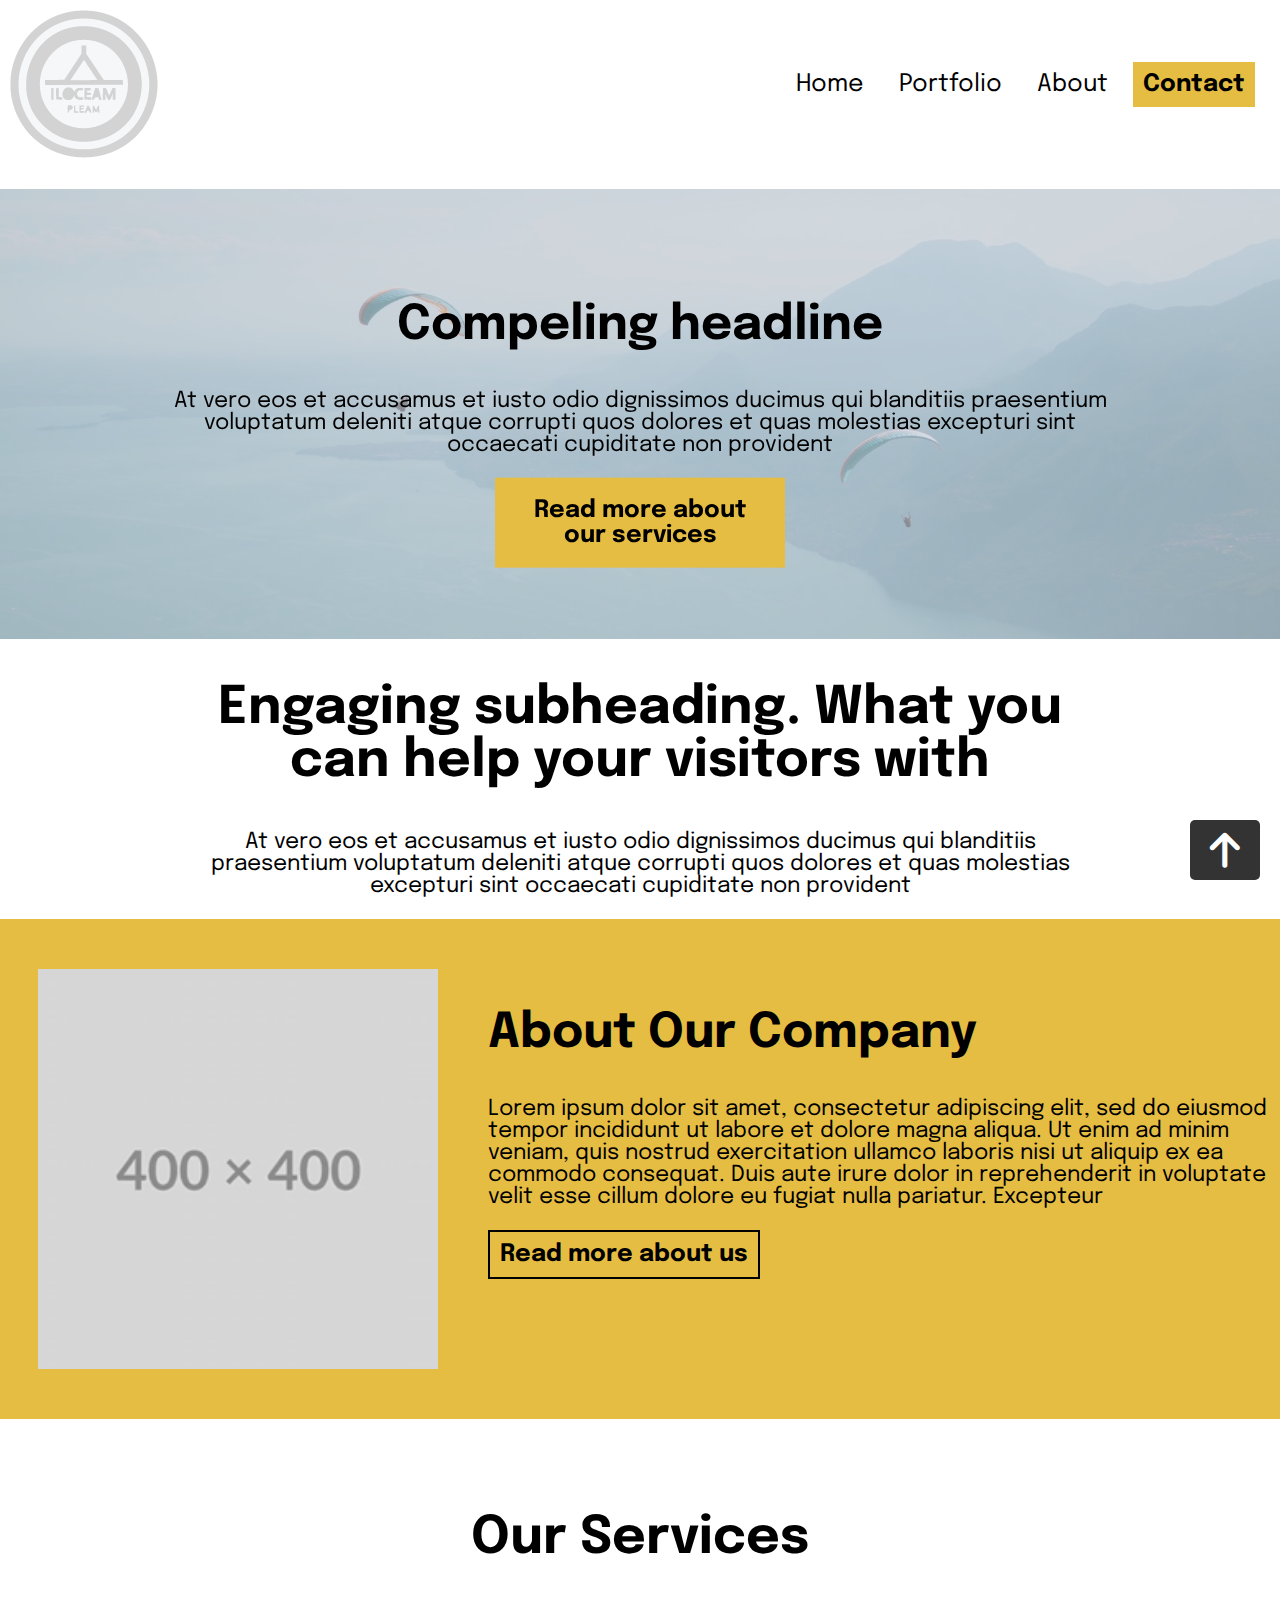
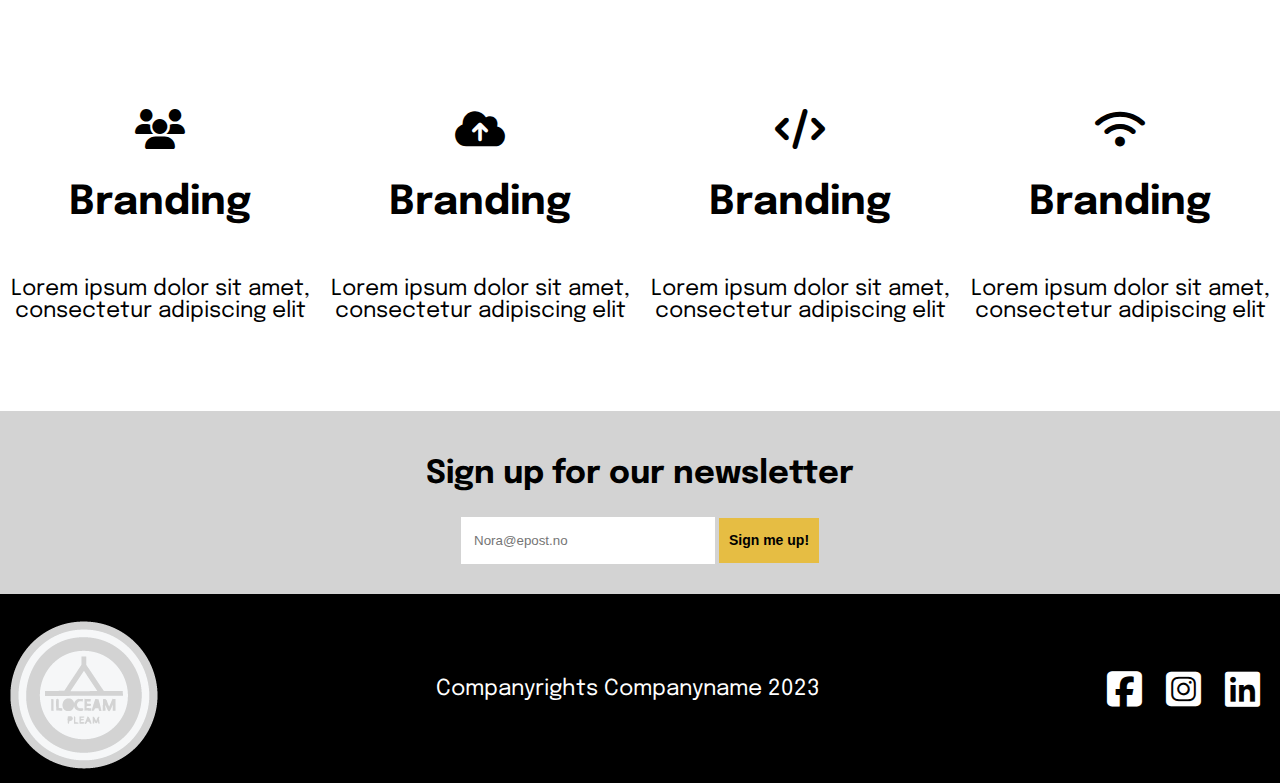
<file: index.html>
<!DOCTYPE html>
<html lang="nb" itemtype="http://schema.org/WebPage">

<head>
    <link href='https://fonts.googleapis.com/css?family=Epilogue' rel='stylesheet'>
    <link rel="stylesheet" href="https://cdnjs.cloudflare.com/ajax/libs/font-awesome/6.4.2/css/all.min.css">
    <link rel="stylesheet" href="css/style.css">
    <link rel="stylesheet" href="https://fonts.googleapis.com/css2?family=Epilogue:wght@400;700&display=swap">
    <link rel="icon" type="image/x-icon" href="/img/favicon.ico">
    <title itemprop="name">Home</title>
    <meta charset="UTF-8">

    <!--"Dummy" Lenker-->
    <meta property="og:title" content="Webutvikling Exam 2023 Home Page">
    <meta property="og:description" content="Home Page for Exam 2023">
    <meta property="og:image" content="C:\Users\kevin\Documents\GitHub\Eksamen_Webutvikling_Høst23\img\logo1.png">
    <meta property="og:url" content="C:\Users\kevin\Documents\GitHub\Eksamen_Webutvikling_Høst23\index.html">
    <meta property="og:type" content="website">

    <meta name="description" content="Home page for the Company">
    <meta name="keywords" content="Home, Services, Branding">
    <meta name="author" content="Kevin Reinaas">

</head>

<body itemscope itemtype="http://schema.org/WebPage">

    <header role="banner">
        <a href="index.html" title="Go to Home">
            <img src="img/logo1.png" alt="Company Logo" itemprop="image"><br><br>
        </a>
        <nav role="navigation" aria-label="Main Navigation">
            <a href="index.html" class="head-link" aria-current="page" tabindex="1" title="Go to Home Page">Home</a><br><br>
            <a href="products.html" class="head-link" tabindex="2" title="Go to Portfolio">Portfolio</a><br><br>
            <a href="about.html" class="head-link" tabindex="3" title="Go to About Page">About</a><br><br>
            <a href="about.html#contact" class="headline-link1" tabindex="4" title="Contact Us">Contact</a>
        </nav>
    </header>

    <main itemscope itemtype="http://schema.org/CreativeWork">
        <div class="headline1" role="banner" aria-labelledby="headline-title" itemprop="about">
            <video id="my-vid" autoplay muted loop>
                <source src="img/mountains.mp4" type="video/mp4">
            </video>
            <div class="overlay" aria-hidden="true"></div>
            <article id="article-card" itemprop="headline">
                <h2 id="headline-title">Compeling headline</h2>
                <p itemprop="description">At vero eos et accusamus et iusto odio dignissimos ducimus qui blanditiis
                    praesentium voluptatum deleniti atque corrupti quos dolores et quas molestias excepturi sint
                    occaecati cupiditate non provident
                </p>
                <a href="#services" class="headline-link" title="Read more about our services" itemprop="url">Read more
                    about our services</a>
            </article>
        </div>

        <section class="engage" role="region" aria-labelledby="engage-title" itemprop="about">
            <h2 id="engage-title">Engaging subheading. What you can help your visitors with</h2>
            <p itemprop="description">At vero eos et accusamus et iusto odio dignissimos ducimus qui blanditiis
                praesentium voluptatum deleniti atque corrupti quos dolores et quas molestias excepturi sint
                occaecati cupiditate non provident
            </p>
        </section>

        <div class="about" role="region" aria-labelledby="about-title" itemprop="about">
            <img src="img/placeholder.png" alt="Placeholder Image" itemprop="image">
            <article id="article-card2" itemprop="about">
                <h2 id="about-title">About Our Company</h2>
                <p itemprop="description">Lorem ipsum dolor sit amet, consectetur adipiscing elit, sed do eiusmod
                    tempor incididunt ut labore et dolore magna aliqua. Ut enim ad minim veniam, quis nostrud
                    exercitation ullamco laboris nisi ut aliquip ex ea commodo consequat. Duis aute irure dolor in
                    reprehenderit in voluptate velit esse cillum dolore eu fugiat nulla pariatur. Excepteur
                </p>
                <a href="about.html" class="link2" title="Read more about us" itemprop="url">Read more about us</a>
            </article>
        </div>

        <h2 style="text-align: center; font-size: 52px; padding: 50px;">Our Services</h2>

        <div class="services" id="services" role="region" aria-labelledby="services-title" itemprop="about">
            <section class="services1" itemprop="about">
                <i class="fa-solid fa-users" style="color: #000000;"></i>
                <h2 id="services-title">Branding</h2>
                <p itemprop="description">Lorem ipsum dolor sit amet, consectetur adipiscing elit</p><br>
            </section>
            <section class="services1" itemprop="about">
                <i class="fa-solid fa-cloud-arrow-up" style="color: #000000;"></i>
                <h2>Branding</h2>
                <p itemprop="description">Lorem ipsum dolor sit amet, consectetur adipiscing elit</p><br>
            </section>
            <section class="services1" itemprop="about">
                <i class="fa-solid fa-code" style="color: #000000;"></i>
                <h2>Branding</h2>
                <p itemprop="description">Lorem ipsum dolor sit amet, consectetur adipiscing elit</p><br>
            </section>
            <section class="services1" itemprop="about">
                <i class="fa-solid fa-wifi" style="color: #000000;"></i>
                <h2>Branding</h2>
                <p itemprop="description">Lorem ipsum dolor sit amet, consectetur adipiscing elit</p><br>
            </section>
        </div>

        <section class="newsletter" role="region" aria-labelledby="newsletter-title" itemprop="about">
            <h2 id="newsletter-title">Sign up for our newsletter</h2>
            <input type="text" placeholder="   Nora@epost.no">
            <button itemprop="url">Sign me up!</button>
        </section>
    </main>

    <footer role="contentinfo" itemscope itemtype="http://schema.org/WPFooter">
        <div class="footer-img">
            <br><a href="index.html"><img src="img/logo1.png" alt="Company Logo" itemprop="image"></a>
        </div>
        <p itemprop="name">Companyrights Companyname 2023</p>
        <nav>
            <a href="https://www.facebook.com/"><i class="fa-brands fa-square-facebook"
                    style="color: #ffffff;"></i></a>
            <a href="https://www.instagram.com/"><i class="fa-brands fa-square-instagram"
                    style="color: #ffffff;"></i></a>
            <a href="https://no.linkedin.com/"><i class="fa-brands fa-linkedin" style="color: #ffffff;"></i></a>
        </nav>
        <a href="#top" class="back-to-top-button" aria-label="Back to Top"><i
                class="fa-solid fa-arrow-up"></i></a>
    </footer>
</body>
</html>
</file>
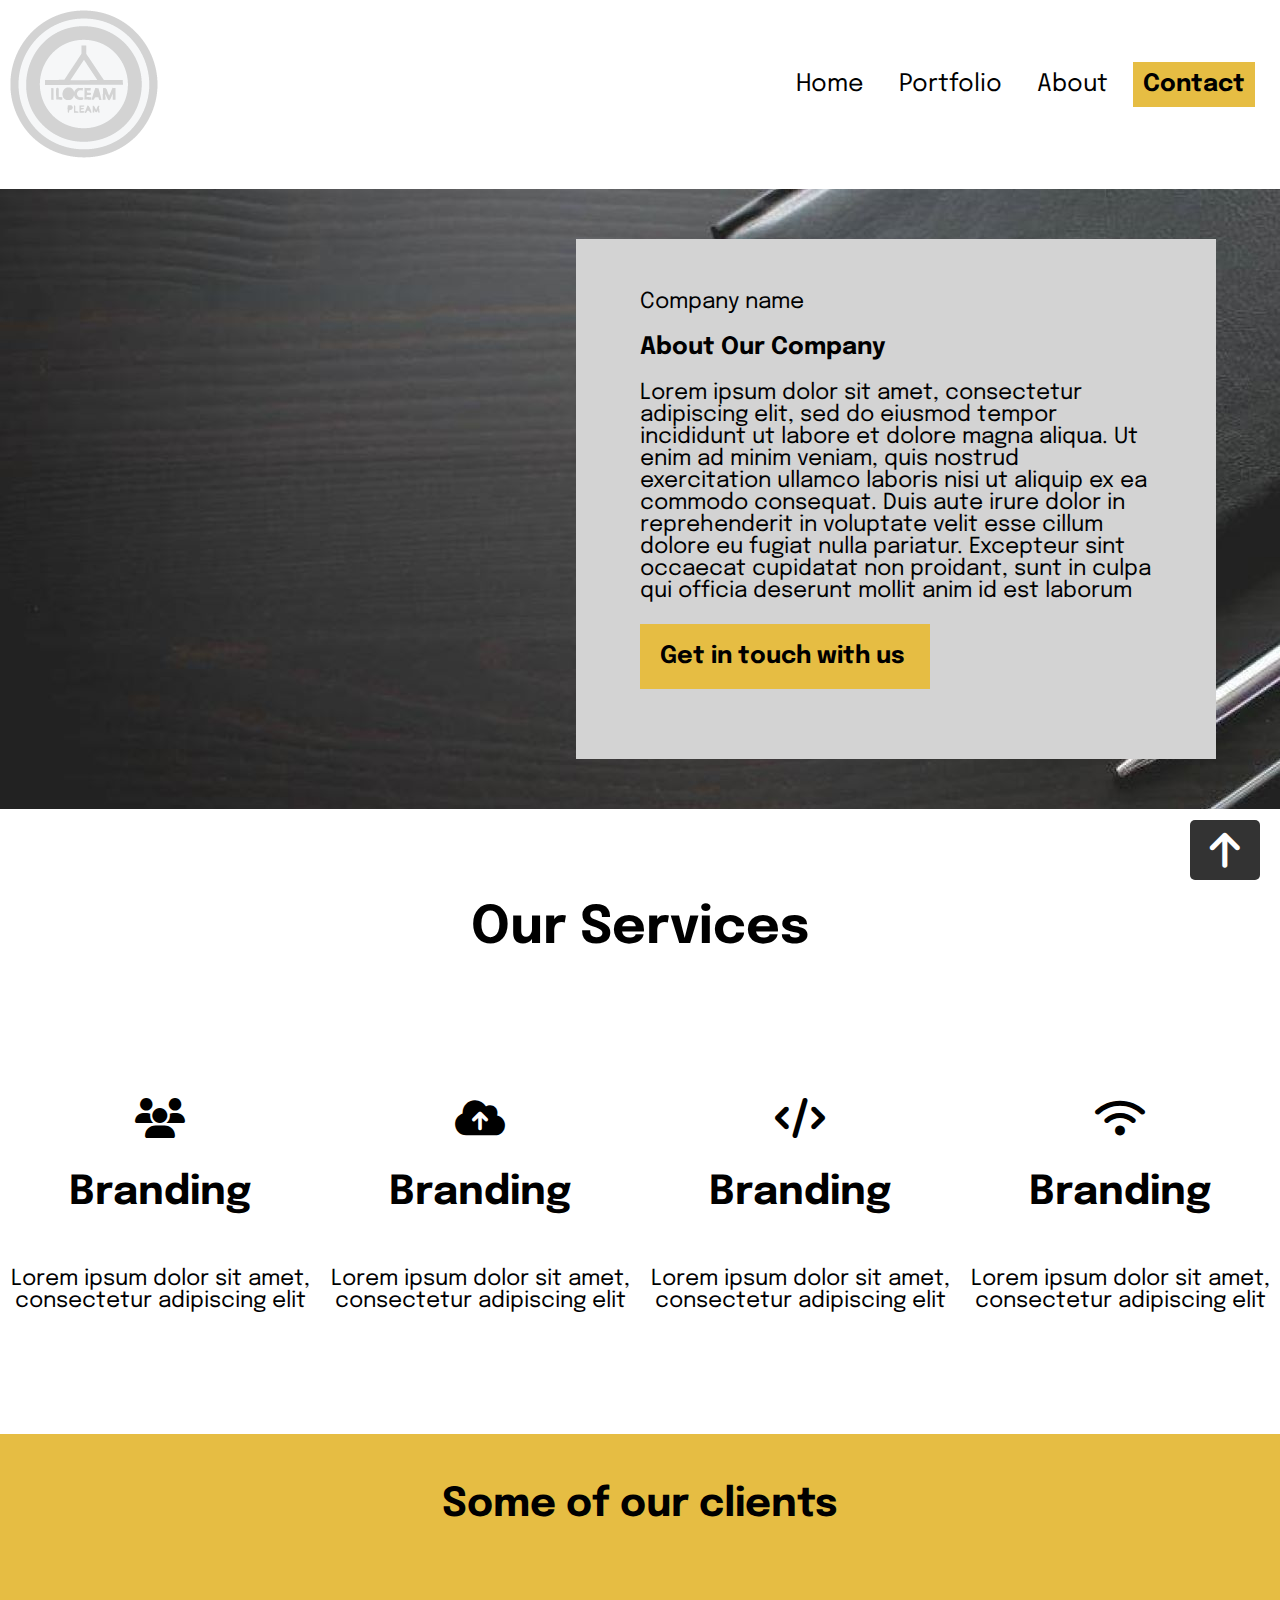
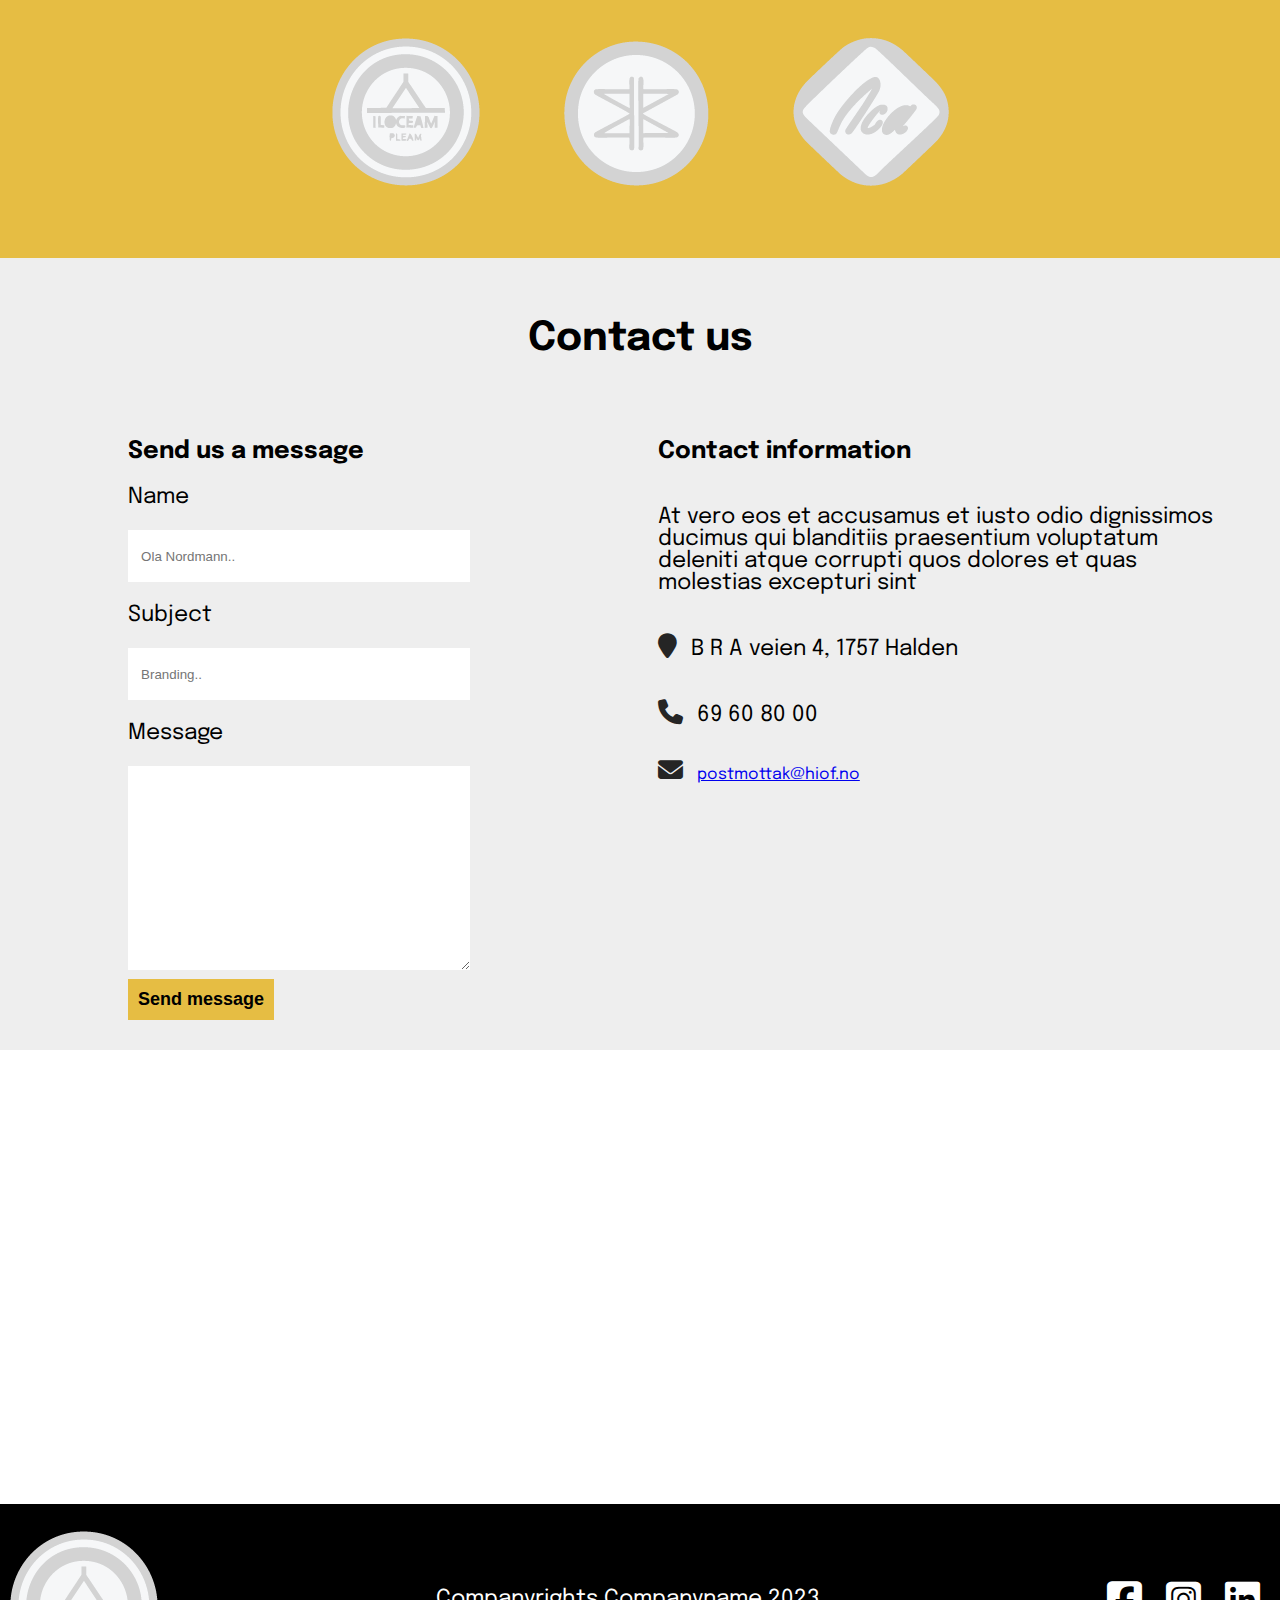
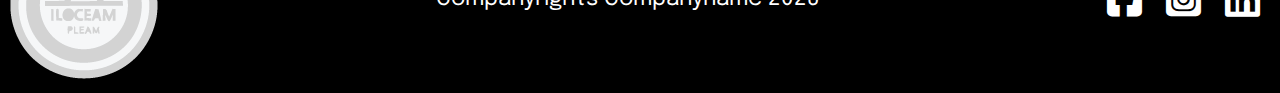
<file: about.html>
<!DOCTYPE html>
<html lang="nb" itemscope itemtype="http://schema.org/WebPage">

<head>
    <link href='https://fonts.googleapis.com/css?family=Epilogue' rel='stylesheet'>
    <link rel="stylesheet" href="https://cdnjs.cloudflare.com/ajax/libs/font-awesome/6.4.2/css/all.min.css">
    <link rel="stylesheet" href="css/style.css">
    <link rel="stylesheet" href="https://fonts.googleapis.com/css2?family=Epilogue:wght@400;700&display=swap">
    <link rel="icon" type="image/x-icon" href="/img/favicon.ico">
    <title itemprop="name">About</title>
    <meta charset="UTF-8">

    <!--"Dummy" Lenker-->
    <meta property="og:title" content="Webutvikling Exam 2023 About Page">
    <meta property="og:description" content="About Page for Exam 2023">
    <meta property="og:image" content="C:\Users\kevin\Documents\GitHub\Eksamen_Webutvikling_Høst23\img\logo1.png">
    <meta property="og:url" content="C:\Users\kevin\Documents\GitHub\Eksamen_Webutvikling_Høst23\about.html">
    <meta property="og:type" content="website">

    <meta name="description" content="About page for the Company">
    <meta name="keywords" content="About, Services, Branding">
    <meta name="author" content="Kevin Reinaas">

</head>

<body itemscope itemtype="http://schema.org/WebPage">

    <header role="banner">
        <a href="index.html" title="Go to Home">
            <img src="img/logo1.png" alt="Company Logo" itemprop="image"><br><br>
        </a>
        <nav role="navigation" aria-label="Main Navigation">
            <a href="index.html" class="head-link" aria-current="page" tabindex="1" title="Go to Home Page">Home</a><br><br>
            <a href="products.html" class="head-link" tabindex="2" title="Go to Portfolio">Portfolio</a><br><br>
            <a href="about.html" class="head-link" tabindex="3" title="Go to About Page">About</a><br><br>
            <a href="about.html#contact" class="headline-link1" tabindex="4" title="Contact Us">Contact</a>
        </nav>
    </header>

    <main itemscope itemtype="http://schema.org/CreativeWork">
        <div class="headline" role="region" aria-labelledby="article-card3-title" style="padding-top: 50px;" itemscope itemtype="http://schema.org/Article">
            <article id="article-card3" itemprop="mainEntity">
                <p itemprop="author" itemscope itemtype="http://schema.org/Organization">Company name</p>
                <h2 id="article-card3-title" itemprop="headline">About Our Company</h2>
                <p itemprop="description">Lorem ipsum dolor sit amet, consectetur adipiscing elit, sed do eiusmod tempor
                    incididunt ut labore et dolore magna aliqua. Ut enim ad minim veniam, quis nostrud
                    exercitation ullamco laboris nisi ut aliquip ex ea commodo consequat. Duis aute
                    irure dolor in reprehenderit in voluptate velit esse cillum dolore eu fugiat nulla
                    pariatur. Excepteur sint occaecat cupidatat non proidant, sunt in culpa qui officia
                    deserunt mollit anim id est laborum
                </p>
                <a href="#contact" class="headline-link" style="margin-bottom: 40px;" role="button" aria-label="Get in touch with us" itemprop="url">Get in touch with us</a>
            </article>
        </div>
        
        <h2 style="text-align: center; font-size: 52px; padding: 50px;">Our Services</h2>

        <div class="services" id="services" role="region" aria-labelledby="services-title" itemprop="about">
            <section class="services1" itemprop="about">
                <i class="fa-solid fa-users" style="color: #000000;"></i>
                <h2 id="services-title">Branding</h2>
                <p itemprop="description">Lorem ipsum dolor sit amet, consectetur adipiscing elit</p><br>
            </section>
            <section class="services1" itemprop="about">
                <i class="fa-solid fa-cloud-arrow-up" style="color: #000000;"></i>
                <h2>Branding</h2>
                <p itemprop="description">Lorem ipsum dolor sit amet, consectetur adipiscing elit</p><br>
            </section>
            <section class="services1" itemprop="about">
                <i class="fa-solid fa-code" style="color: #000000;"></i>
                <h2>Branding</h2>
                <p itemprop="description">Lorem ipsum dolor sit amet, consectetur adipiscing elit</p><br>
            </section>
            <section class="services1" itemprop="about">
                <i class="fa-solid fa-wifi" style="color: #000000;"></i>
                <h2>Branding</h2>
                <p itemprop="description">Lorem ipsum dolor sit amet, consectetur adipiscing elit</p><br>
            </section>
        </div>
        <section class="clients" role="region" aria-labelledby="clients-title" itemscope itemtype="http://schema.org/Organization">
            <h2 id="clients-title" itemprop="name">Some of our clients</h2>
            <div class="clients2">
                <img src="img/logo1.png" class="logo1" alt="logo1" itemprop="logo">
                <img src="img/logo2.png" class="logo2" alt="logo2" itemprop="logo">
                <img src="img/logo3.png" class="logo3" alt="logo3" itemprop="logo">
            </div>
        </section>
        
        <article class="contact-art" role="main" aria-labelledby="contact-title" itemscope itemtype="http://schema.org/ContactPage">
            <h2 class="title" id="contact-title">Contact us</h2>
            <div class="info-div">
                <section class="contact" id="contact" itemscope itemtype="http://schema.org/ContactPoint">
                    <h2>Send us a message</h2>
                    <p>Name</p>
                    <input type="text" placeholder="   Ola Nordmann.." itemprop="givenName">
                    <p>Subject</p>
                    <input type="text" placeholder="   Branding.." itemprop="about">
                    <p>Message</p>
                    <textarea itemprop="description"></textarea><br>
                    <button>Send message</button>
                </section>
                <section class="info" role="contentinfo" itemscope itemtype="http://schema.org/PostalAddress">
                    <h2>Contact information</h2>
                     <p itemprop="description">At vero eos et accusamus et iusto odio dignissimos ducimus qui blanditiis
                        praesentium voluptatum deleniti atque corrupti quos dolores et quas molestias
                        excepturi sint
                     </p>
                     <i class="fa-solid fa-location-pin" style="color: #252525;"></i>
                     <p itemprop="address">B R A veien 4, 1757 Halden</p><br>
                     <i class="fa-solid fa-phone" style="color: #252525;"></i>
                     <p itemprop="telephone">69 60 80 00</p><br>
                     <i class="fa-solid fa-envelope" style="color: #252525;"></i>
                     <a itemprop="email" href="about.html">postmottak@hiof.no</a><br>
                </section>
            </div>
        </article>
        <iframe src="https://www.google.com/maps/embed?pb=!1m18!1m12!1m3!1d2976.215738732844!2d11.349907148125842!3d59.129203221800886!2m3!1f0!2f0!3f0!3m2!1i1024!2i768!4f13.1!3m3!1m2!1s0x464412f0d344246f%3A0x4e47f19c99b253b1!2zSMO4Z3Nrb2xlbiBpIMOYc3Rmb2xk!5e0!3m2!1sno!2sno!4v1700694271158!5m2!1sno!2sno" width="600" height="450" style="border:0;" allowfullscreen="" loading="lazy" referrerpolicy="no-referrer-when-downgrade" aria-label="Google Map"></iframe>        
    </main>
    <footer role="contentinfo" itemscope itemtype="http://schema.org/WPFooter">
        <div class="footer-img">
            <br><a href="index.html"><img src="img/logo1.png" alt="Company Logo" itemprop="image"></a>
        </div>
        <p itemprop="name">Companyrights Companyname 2023</p>
        <nav>
            <a href="https://www.facebook.com/"><i class="fa-brands fa-square-facebook"
                    style="color: #ffffff;"></i></a>
            <a href="https://www.instagram.com/"><i class="fa-brands fa-square-instagram"
                    style="color: #ffffff;"></i></a>
            <a href="https://no.linkedin.com/"><i class="fa-brands fa-linkedin" style="color: #ffffff;"></i></a>
        </nav>
        <a href="#top" class="back-to-top-button" aria-label="Back to Top"><i
                class="fa-solid fa-arrow-up"></i></a>
    </footer>
</body>
</html>
</file>
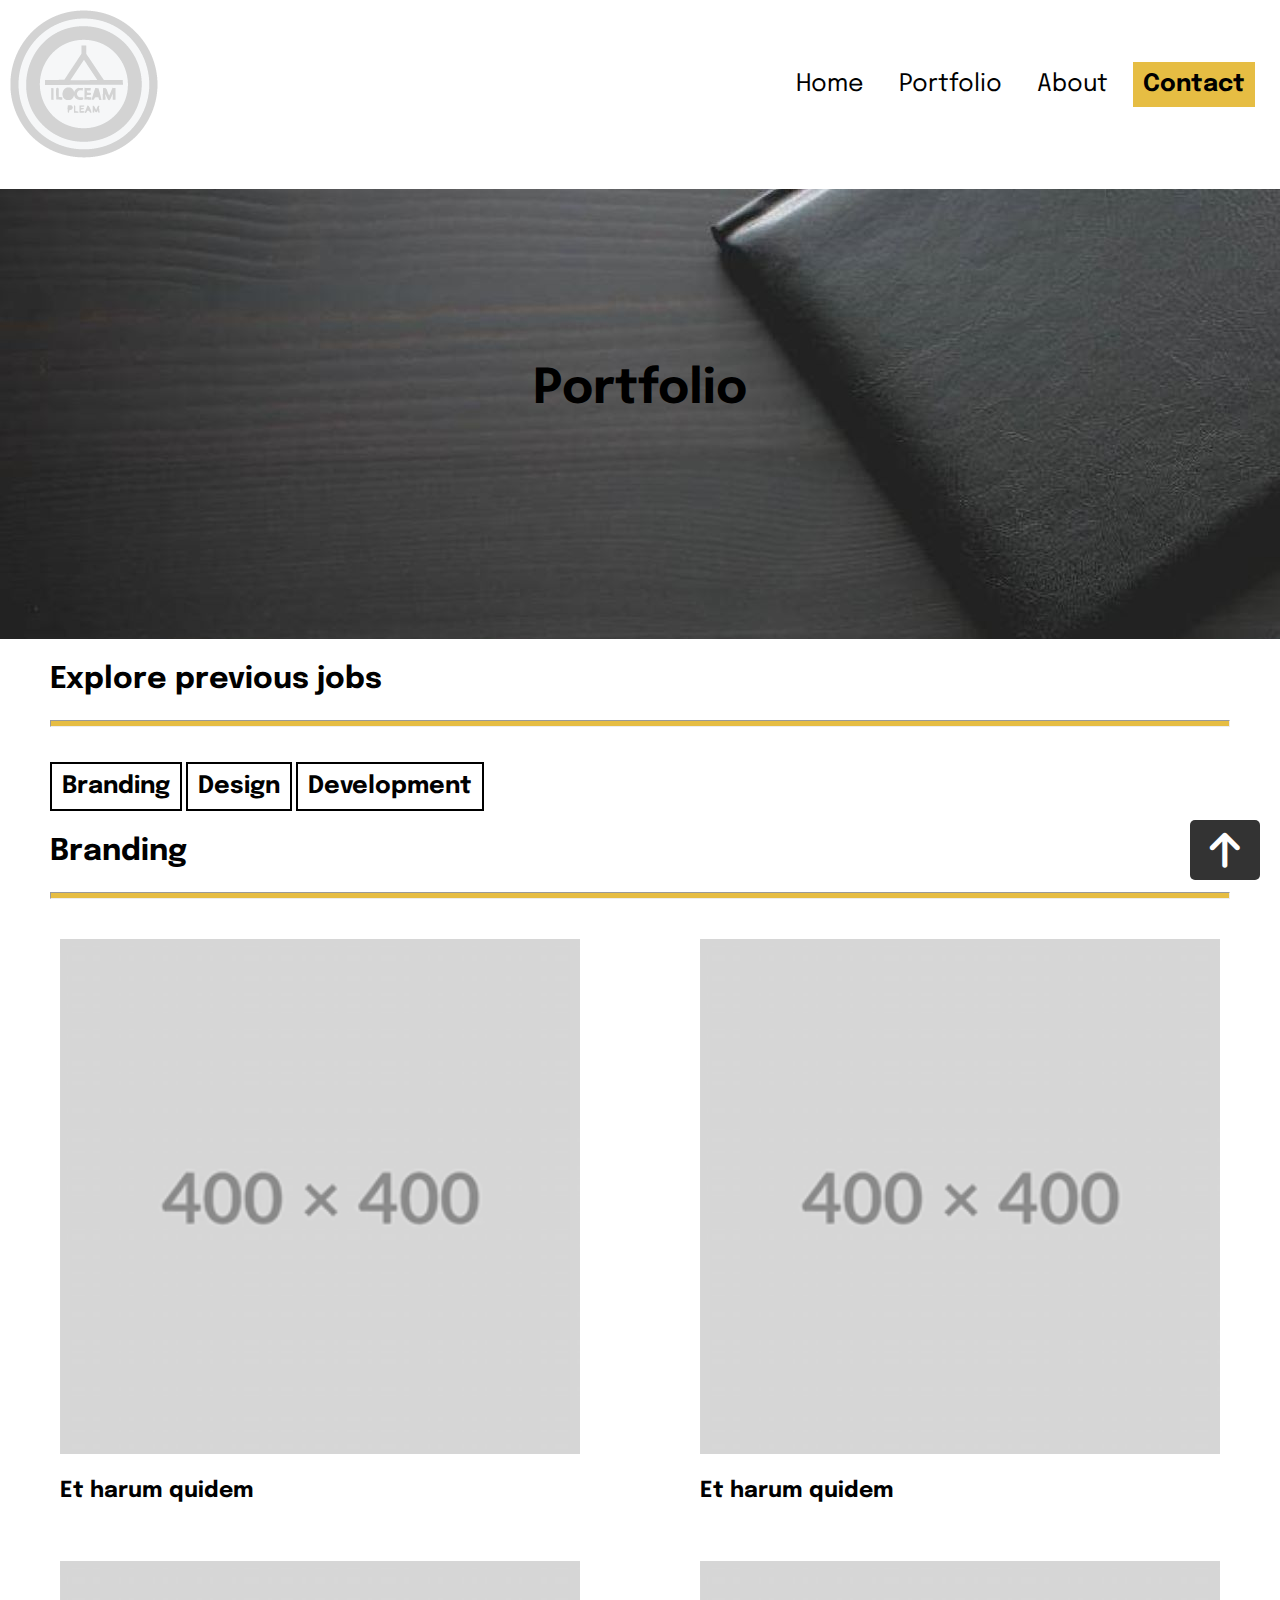
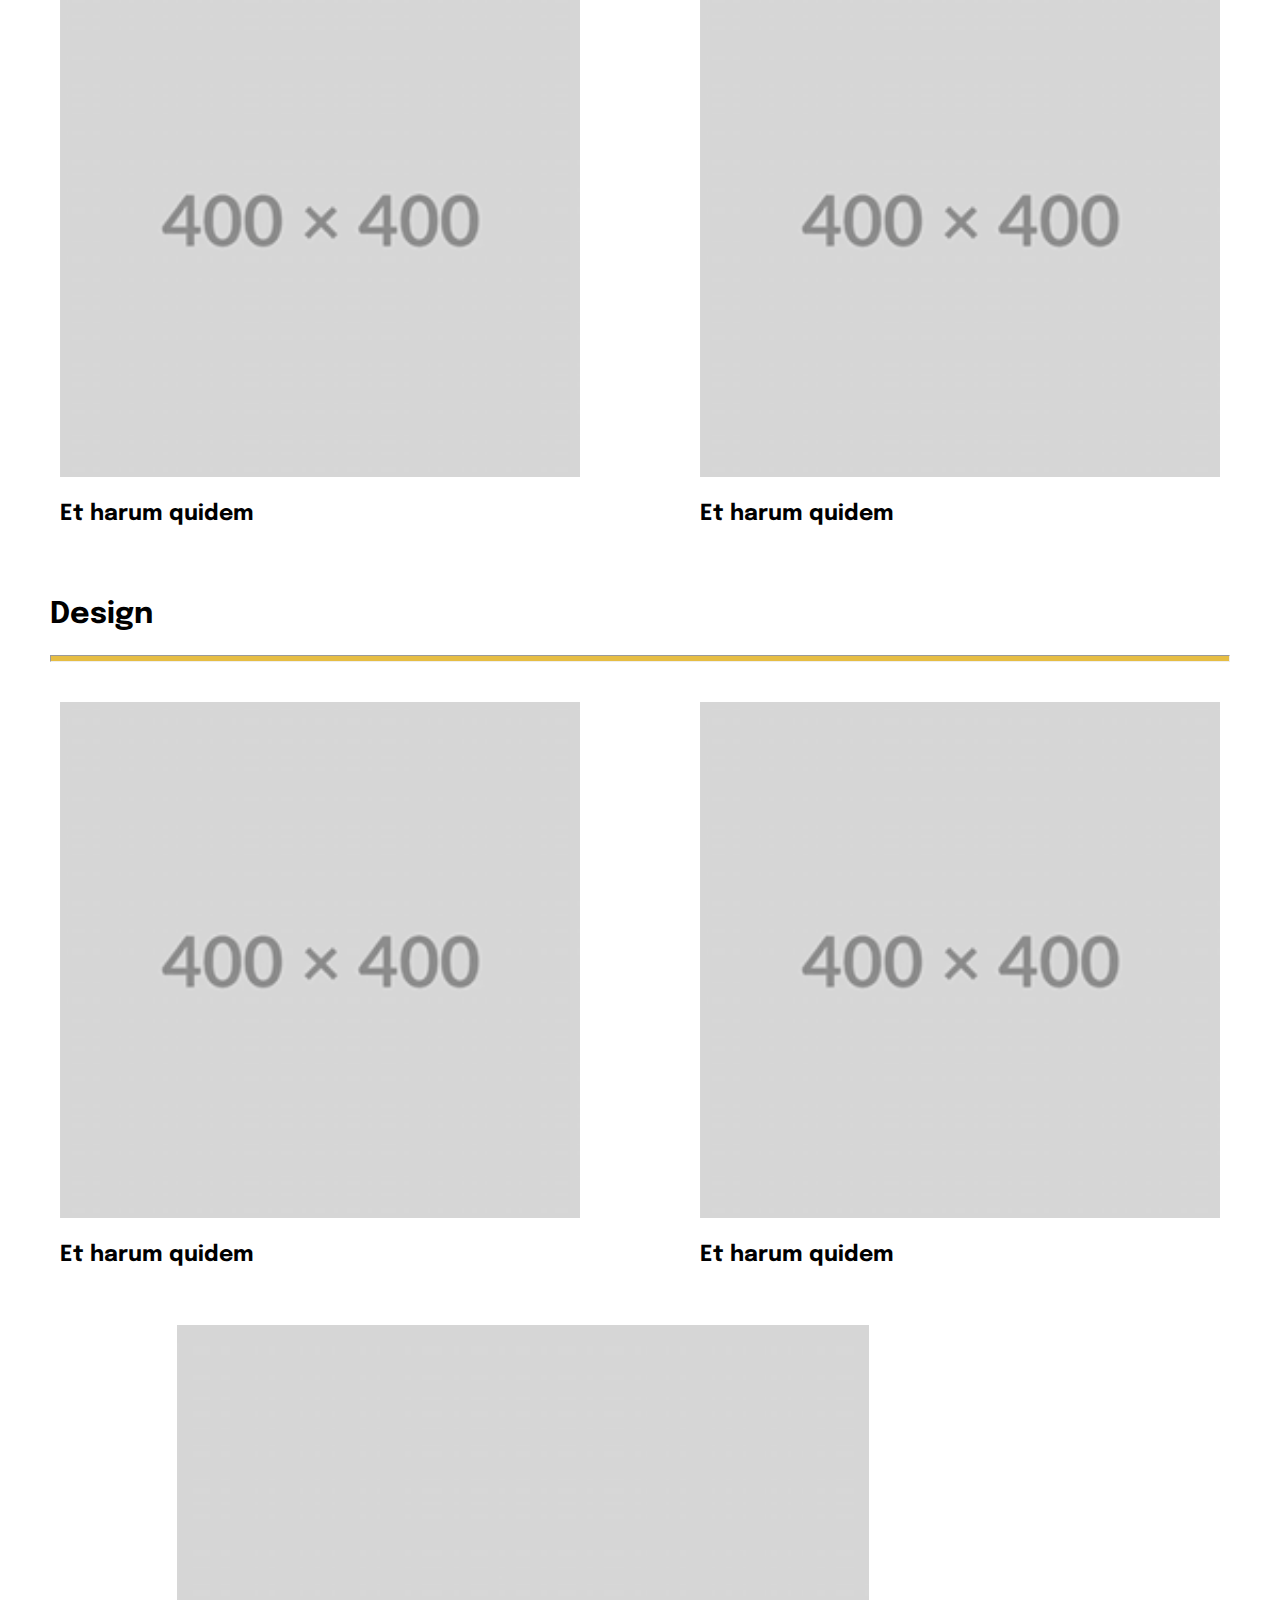
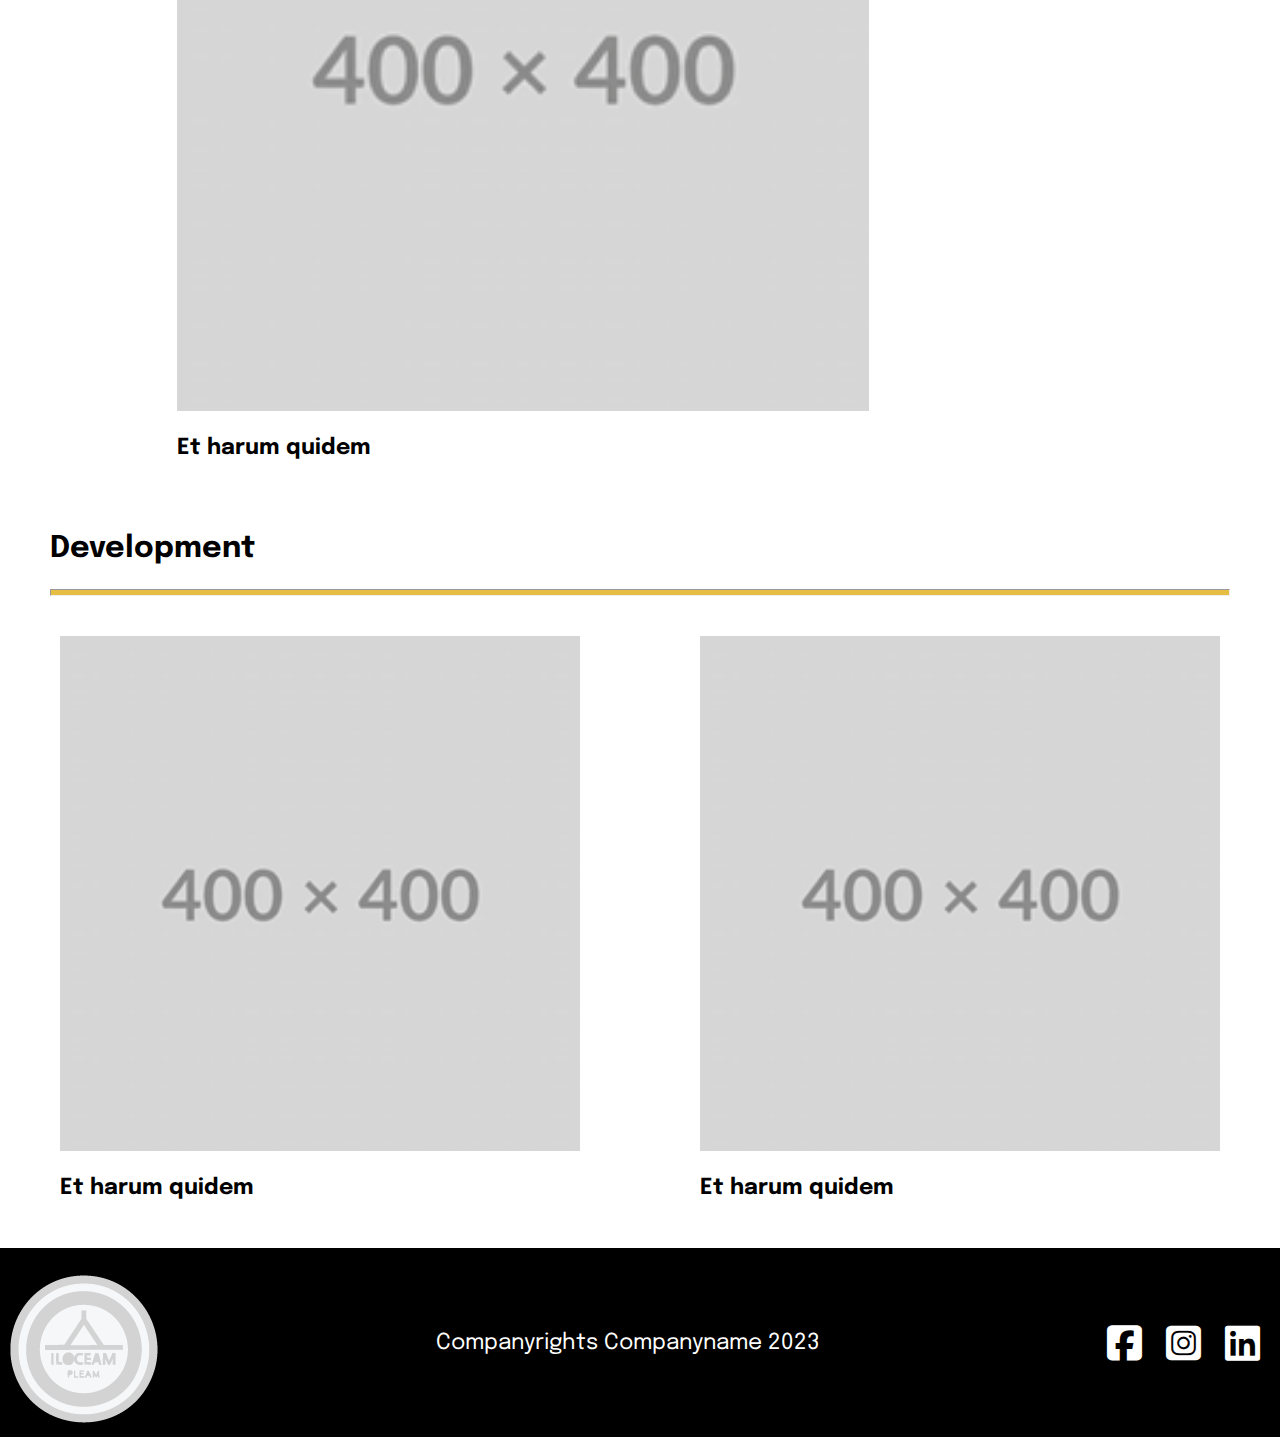
<file: products.html>
<!DOCTYPE html>
<html lang="nb" itemscope itemtype="http://schema.org/WebPage">

<head>
    <link href='https://fonts.googleapis.com/css?family=Epilogue' rel='stylesheet'>
    <link rel="stylesheet" href="https://cdnjs.cloudflare.com/ajax/libs/font-awesome/6.4.2/css/all.min.css">
    <link rel="stylesheet" href="css/style.css">
    <link rel="stylesheet" href="https://fonts.googleapis.com/css2?family=Epilogue:wght@400;700&display=swap">
    <link rel="icon" type="image/x-icon" href="/img/favicon.ico">
    <title itemprop="name">Products</title>
    <meta charset="UTF-8">

    <!--"Dummy" Lenker-->
    <meta property="og:title" content="Webutvikling Exam 2023 Products Page">
    <meta property="og:description" content="Products Page for Exam 2023">
    <meta property="og:image" content="C:\Users\kevin\Documents\GitHub\Eksamen_Webutvikling_Høst23\img\logo1.png">
    <meta property="og:url" content="C:\Users\kevin\Documents\GitHub\Eksamen_Webutvikling_Høst23\products.html">
    <meta property="og:type" content="website">

    <meta name="description" content="Products page for the Company">
    <meta name="keywords" content="Products, Services, Branding">
    <meta name="author" content="Kevin Reinaas">

</head>

<body itemscope itemtype="http://schema.org/WebPage">

    <header role="banner">
        <a href="index.html" title="Go to Home">
            <img src="img/logo1.png" alt="Company Logo" itemprop="image"><br><br>
        </a>
        <nav role="navigation" aria-label="Main Navigation">
            <a href="index.html" class="head-link" aria-current="page" tabindex="1" title="Go to Home Page">Home</a><br><br>
            <a href="products.html" class="head-link" tabindex="2" title="Go to Portfolio">Portfolio</a><br><br>
            <a href="about.html" class="head-link" tabindex="3" title="Go to About Page">About</a><br><br>
            <a href="about.html#contact" class="headline-link1" tabindex="4" title="Contact Us">Contact</a>
        </nav>
    </header>

    <main itemscope itemtype="http://schema.org/CreativeWork">
        <div class="portfolio" role="region" itemscope itemtype="http://schema.org/CollectionPage">
            <div class="headline2" role="banner" aria-labelledby="article-title">
                <article id="article-card4" role="article" itemscope itemtype="http://schema.org/Article">
                    <h2 id="article-title" itemprop="name">Portfolio</h2>
                </article>
            </div>
        
            <section class="jobs" role="region" aria-labelledby="jobs-title">
                <h2 id="jobs-title" itemprop="about">Explore previous jobs</h2>
                <hr>
                <a href="#branding" class="products-link3" role="link" itemprop="url">Branding</a>
                <a href="#design" class="products-link" role="link" itemprop="url">Design</a>
                <a href="#development" class="products-link2" role="link" itemprop="url">Development</a>
            </section>
            <h2 id="branding-title" itemprop="about">Branding</h2>
            <hr>
            <section class="branding" role="region">
                <section class="img-section">
                    <img src="img/placeholder.png" alt="Branding Image" itemprop="image">
                    <h3 itemprop="headline">Et harum quidem</h3><br>
                    </section>
                    <section class="img-section">
                    <img src="img/placeholder.png" alt="Branding Image" itemprop="image">
                    <h3 itemprop="headline">Et harum quidem</h3><br>
                    </section>
                    <section class="img-section">
                    <img src="img/placeholder.png" alt="Branding Image" itemprop="image">
                    <h3 itemprop="headline">Et harum quidem</h3><br>
                    </section>
                    <section class="img-section">
                    <img src="img/placeholder.png" alt="Branding Image" itemprop="image">
                    <h3 itemprop="headline">Et harum quidem</h3><br>
                    </section>
            </section>
            <h2 id="branding-title" itemprop="about">Design</h2>
            <hr>
            <section class="branding" role="region">
                <section class="img-section">
                    <img src="img/placeholder.png" alt="Branding Image" itemprop="image">
                    <h3 itemprop="headline">Et harum quidem</h3><br>
                    </section>
                    <section class="img-section">
                    <img src="img/placeholder.png" alt="Branding Image" itemprop="image">
                    <h3 itemprop="headline">Et harum quidem</h3><br>
                    </section>
                    <section class="img-section">
                    <img src="img/placeholder.png" alt="Branding Image" itemprop="image">
                    <h3 itemprop="headline">Et harum quidem</h3><br>
                    </section><br>
            </section>
            <h2 id="branding-title" itemprop="about">Development</h2>
                <hr>
            <section class="branding" role="region">
                <section class="img-section">
                    <img src="img/placeholder.png" alt="Branding Image" itemprop="image">
                    <h3 itemprop="headline">Et harum quidem</h3><br>
                    </section>
                    <section class="img-section">
                    <img src="img/placeholder.png" alt="Branding Image" itemprop="image">
                    <h3 itemprop="headline">Et harum quidem</h3><br>
                    </section>
                    </section>
        </div>
    </main>
    <footer role="contentinfo" itemscope itemtype="http://schema.org/WPFooter">
        <div class="footer-img">
            <br><a href="index.html"><img src="img/logo1.png" alt="Company Logo" itemprop="image"></a>
        </div>
        <p itemprop="name">Companyrights Companyname 2023</p>
        <nav>
            <a href="https://www.facebook.com/"><i class="fa-brands fa-square-facebook"
                    style="color: #ffffff;"></i></a>
            <a href="https://www.instagram.com/"><i class="fa-brands fa-square-instagram"
                    style="color: #ffffff;"></i></a>
            <a href="https://no.linkedin.com/"><i class="fa-brands fa-linkedin" style="color: #ffffff;"></i></a>
        </nav>
        <a href="#top" class="back-to-top-button" aria-label="Back to Top"><i
                class="fa-solid fa-arrow-up"></i></a>
    </footer>
</body>
</html>
</file>
<file: css/style.css>
html {
    max-width: 1600px;
}

header {
    text-align: center;
}

body {
    margin: 0;
    padding: 0;
    font-family: 'Epilogue', sans-serif;
}

footer {
    padding-top: 30px;
    padding-bottom: 30px;
    text-align: center;
    background-color: #000;
}

footer p {
    color: #fff;
}

.headline, .headline1, .headline2 {
    background: url("../img/background.jpg");
    width: 100%;
    overflow: hidden;
    text-align: center;
    display: flex;
    align-items: center;
    justify-content: center;
    padding-bottom: 50px;
    min-height: 400px;
}

.headline1 h2, .headline2 h2 {
    font-size: 48px;
}

p {
    font-size: 22px;
}

.headline-link, .headline-link1 {
    display: inline-block;
    padding: 10px; 
    text-decoration: none;
    font-weight: bold;
    font-size: 24px;
    color: #000;
    background-color: #e6bd43;
    max-width: 250px;
}

.headline-link1 {
    margin-bottom: 30px;
}

.head-link {
    display: inline-block;
    text-decoration: none;
    color: #000;
    padding: 10px; 
    font-size: 24px;
    max-width: 250px;
}

.headline1 {
    background-color: #eee;
}

#article-card {
    padding: 20px;
    border-radius: 10px;
    max-width: 300px;
    width: 100%;
}

#my-vid {
    display: none;
    position: absolute;
    top: 0;
    left: 0;
    width: 100%;
    height: 100%;
    object-fit: cover;
    pointer-events: none;
}

.engage {
    text-align: center;
    width: 70%;
    margin-left: 15%;
}

.engage h2 {
    font-size: 30px;
}

.about {
    text-align: center;
    background-color: #e6bd43;
    padding-top: 50px;
    padding-bottom: 50px;
}

.about img {
    width: 400px;
    height: 400px;
}

#article-card2 {
    max-width: 300px;
    width: 100%;
    margin-left: 20%;
    text-align: left;
}

.link {
    display: inline-block;
    padding: 10px; 
    text-decoration: none;
    font-weight: bold;
    font-size: 24px;
    color: #000;
    border: 2px solid #000;
}

.link2 {
    display: inline-block;
    padding: 10px; 
    text-decoration: none;
    font-weight: bold;
    font-size: 24px;
    color: #000;
    border: 2px solid #000;
}

.services {
    text-align: center;
    padding-top: 30px;
}

.newsletter {
    padding-top: 20px;
    padding-bottom: 30px;
    text-align: center;
    background-color: lightgray;
}

.newsletter input {
    height: 40px;
    width: 250px;
    border: none;
}

button {
    display: inline-block;
    padding: 10px; 
    text-decoration: none;
    border: none;
    font-weight: bold;
    font-size: 14px;
    color: #000;
    background-color: #e6bd43;
}

.fa-brands {
    font-size: 40px;
    margin-left: 10px;
    margin-right: 10px;
}

.fa-solid {
    font-size: 40px;
    margin-left: 10px;
    margin-right: 10px;
}

hr {
    height: 5px;
    background-color: #e6bd43;
    margin-bottom: 30px;
    margin-left: 50px;
    margin-right: 50px;
}

#branding-title {
    text-align: left;
    font-size: 30px;
    margin-left: 50px;
}

.jobs h2, .products-link3 {
    margin-left: 50px;
}

.jobs h2 {
    text-align: left;
    font-size: 30px;
}

.jobs a {
    display: inline-block;
    padding: 10px; 
    text-decoration: none;
    font-weight: bold;
    border: 2px solid #000;
    font-size: 24px;
    color: #000;
}

.branding {
    display: flex;
    flex-wrap: wrap;
    justify-content: space-around;
    transition: transform 0.3s ease;
}

.branding .img-section {
    max-width: 692px;
    width: 100%;
    height: 100%;
    padding-left: 50px;
    padding-right: 50px;
    padding-top: 20px;
}

.branding .img-section img {
    max-width: 692px;
    width: 100%;
    height: 100%;
}

#article-card3 {
    max-width: 350px;
    width: 100%;
    text-align: left;
    background-color: lightgray;
}

#article-card3 * {
    width: 60%;
    margin-left: 20%;
}

.clients {
    background-color: #e6bd43;
    width: 100%;
    text-align: center;
}

.clients h2 {
    padding-top: 30px;
}

.logo1 {
    margin-top: 30px;
    margin-left: 40px;
    margin-right: 40px;
}

.logo2, .logo3 {
    margin-right: 40px;
    margin-left: 40px;
}

.clients2 {
    padding-bottom: 20px;
}

.contact-art {
    margin-top: -20px;
    background-color: #eee;
}

.contact {
    margin-left: 5%;
    margin-right: 10%;
    margin-bottom: 60px;
    text-align: left;
}

.title {
    padding-top: 60px;
    margin-bottom: 60px;
    text-align: center;
}

.contact input {
    width: 100%;
    height: 50px;
    border: none;
}

.contact button {
    margin-top: 5px;
    font-size: 18px;
}

textarea {
    width: 100%;
    height: 200px;
    border: none;
}

.info {
    margin-left: 5%;
    margin-right: 5%;
    padding-bottom: 20px;
    text-align: left;
}

.info .fa-solid {
    font-size: 25px;
    margin-top: 10px;
    margin-left: 0;
}

.footer3 {
    margin-top: -5px;
}

.portfolio {
    justify-content: space-around;
}

iframe {
    width: 100%;
}

.products-link2 {
    margin-top: 5px;
    margin-left: 50px;
}

h3 {
    font-size: 22px;
}

.head-link[tabindex]:focus {
    font-weight: bold;
    text-decoration: underline;
    text-decoration-color: #e6bd43;
    color: #000;
}

.back-to-top-button {
    position: fixed;
    bottom: 20px;
    right: 20px;
    background-color: #333;
    color: #fff;
    padding: 10px;
    border-radius: 5px;
    text-decoration: none;
}

.info p {
    display: inline-block;
}

@media (min-width: 768px) {

    header {
        display: flex;
        align-items: center;
        justify-content: space-between;
        padding: 10px;
    }

    header nav {
        display: flex;
    }
    
    header nav a {
        margin-right: 15px;
        text-decoration: none;
        color: #333;
    }

    /*Legger til video manuelt*/
    #my-vid {
        max-width: 1600px;
        height: 100%;
        display: block;
        object-fit: cover;
    }

    /*Legger til video som bakgrunn(Fungerer ikke, vet ikke hvorfor)*/
    .headline1 {
        position: relative;
        height: 100%;
        overflow: hidden;
        background: url(../img/mountains.mp4);
    }

    .headline h1 {
        font-size: 64px;
    }

    #article-card {
        position: absolute;
        max-width: 950px;
    }

    .headline-link:hover, .headline-link1:hover, button:hover {
        background-color: #000;
        color: #e6bd43;
    }

    .services {
        display: flex;
        padding-top: 50px;
        padding-bottom: 50px;
    }

    .services1 {
        display: flex;
        flex-direction: column;
    }

    .engage h2 {
        font-size: 52px;
    }

    .about {
        display: flex;
        justify-content: left;
    }

    .about img {
        width: 400px;
        height: 400px;
        margin-left: 3%;
    }

    #article-card {
        position: absolute;
        top: 50%;
        left: 50%;
        transform: translate(-50%, -50%);
        text-align: center;
        color: #000;
    }

    #article-card2 {
        max-width: 1100px;
        margin-left: 50px;
    }

    #article-card3 {
        max-width: 50%;
        margin-right: 5%;
        padding-bottom: 30px;
        padding-top: 30px;
    }

    #article-card3 * {
        width: 80%;
        margin-left: 10%;
    }

    .headline {
        justify-content: right;
    }

    .headline-link {
        padding: 20px;
    }

    .headline-link1 {
        margin-bottom: 20px;
    }

    footer {
        display: flex;
        align-items: center;
        justify-content: space-between;
        padding: 10px;
    }

    .clients h2 {
        font-size: 40px;
        padding-top: 50px;
    }

    .clients2 {
        justify-content: center;
        align-items: center;
    }

    .logo1, .logo2, .logo3 {
        padding-top: 50px;
        padding-bottom: 50px;
    }

    .contact-art {
        margin-top: -35px;
    }

    .info-div {
        display: flex;
        flex-direction: row;
        justify-content: space-between;
    }

    .title {
        font-size: 40px;
    }

    .contact {
        margin-left: 10%;
    }

    .contact input {
        width: 100%;
    }

    .contact {
        width: 100%;
        margin-bottom: 30px;
    }

    .about, .newsletter h2 {
        font-size: 32px;
    }

    .newsletter button, .newsletter input {
        height: 45px;
    }

    .portfolio img:hover {
        transform: scale(1.1);
    }

    textarea {
        width: 100%;
        height: 200px;
        border: none;
    }

    .overlay {
        position: absolute;
        top: 0;
        left: 0;
        width: 100%;
        height: 100%;
        background: rgb(211, 211, 211, 0.6)
    }

    #article-card4 {
        max-width: 1600px;
    }

    .services1 h2 {
        font-size: 40px;
    }

    .products-link2 {
        margin-left: 0;
    }

    .branding .img-section {
        flex-grow: 1;
        flex-basis: 350px;
        padding: 10px;
        margin-left: 50px;
        margin-right: 50px;
    }
}
</file>
